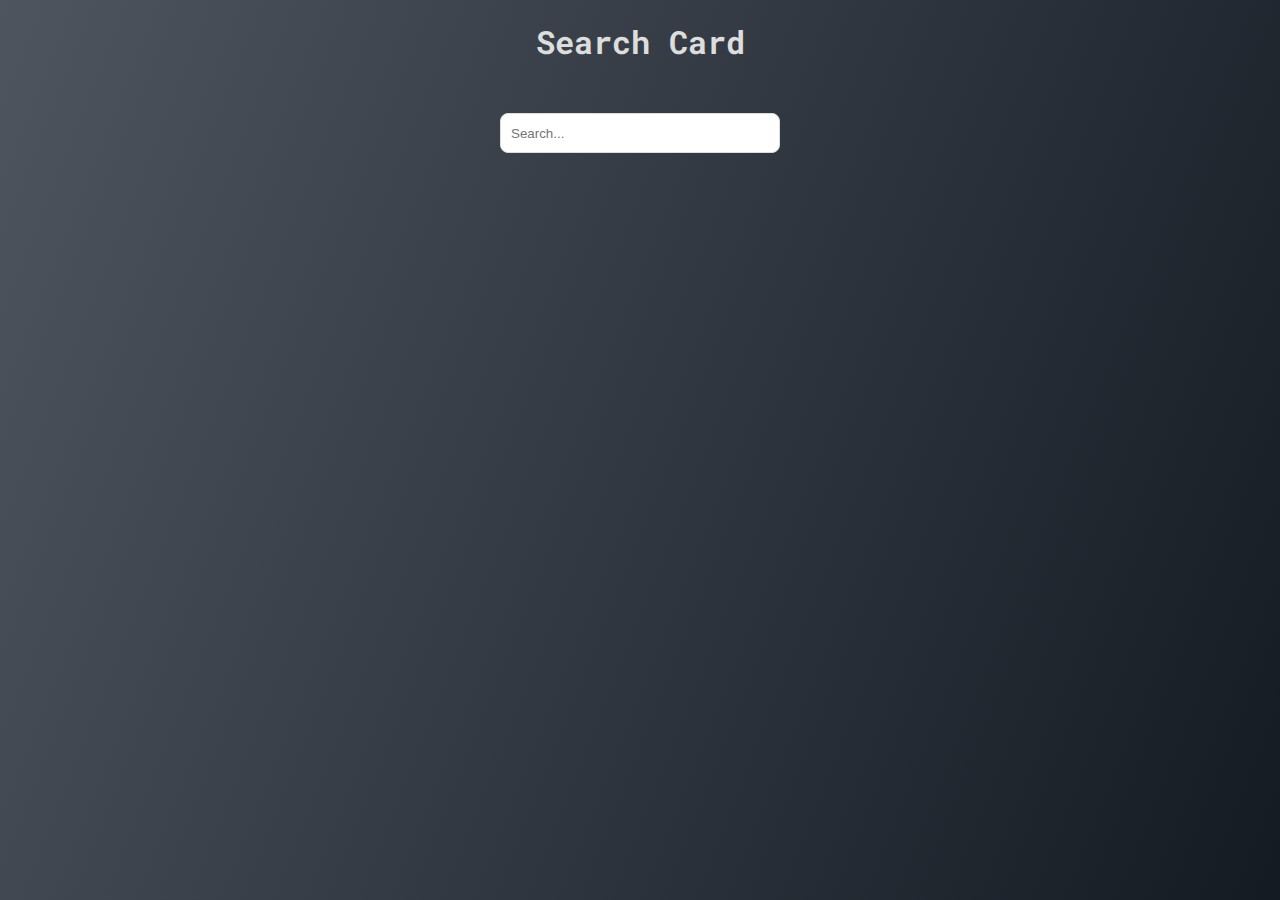
<file: ajax-type-ahead/index.html>
<!DOCTYPE html>
<html lang="en">
  <head>
    <meta charset="UTF-8" />
    <meta http-equiv="X-UA-Compatible" content="IE=edge" />
    <meta name="viewport" content="width=device-width, initial-scale=1.0" />
    <link rel="stylesheet" href="./index.css" />
    <title>Ajax type ahead</title>
  </head>
  <body>
    <div class="container">
      <h1>Search Card</h1>
      <input id="search" type="text" placeholder="Search..." value="" />
      <div id="cards"></div>
    </div>
    <script src="./index.js"></script>
  </body>
</html>
</file>
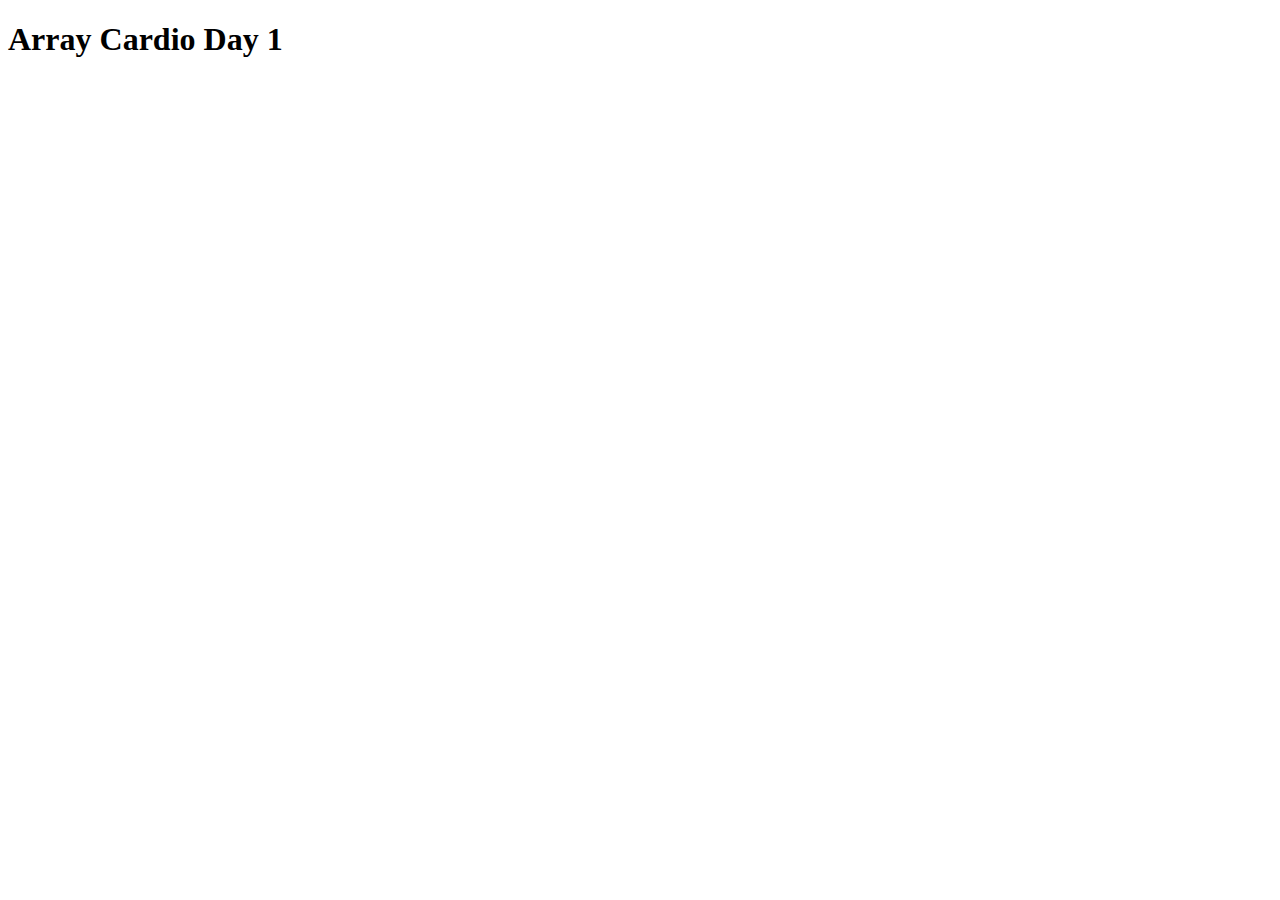
<file: array-cardio-1/index.html>
<!DOCTYPE html>
<html lang="en">
  <head>
    <meta charset="UTF-8" />
    <meta http-equiv="X-UA-Compatible" content="IE=edge" />
    <meta name="viewport" content="width=device-width, initial-scale=1.0" />
    <title>Array Cardio 1</title>
  </head>
  <body>
    <h1>Array Cardio Day 1</h1>
    <script src="./index.js"></script>
  </body>
</html>
</file>
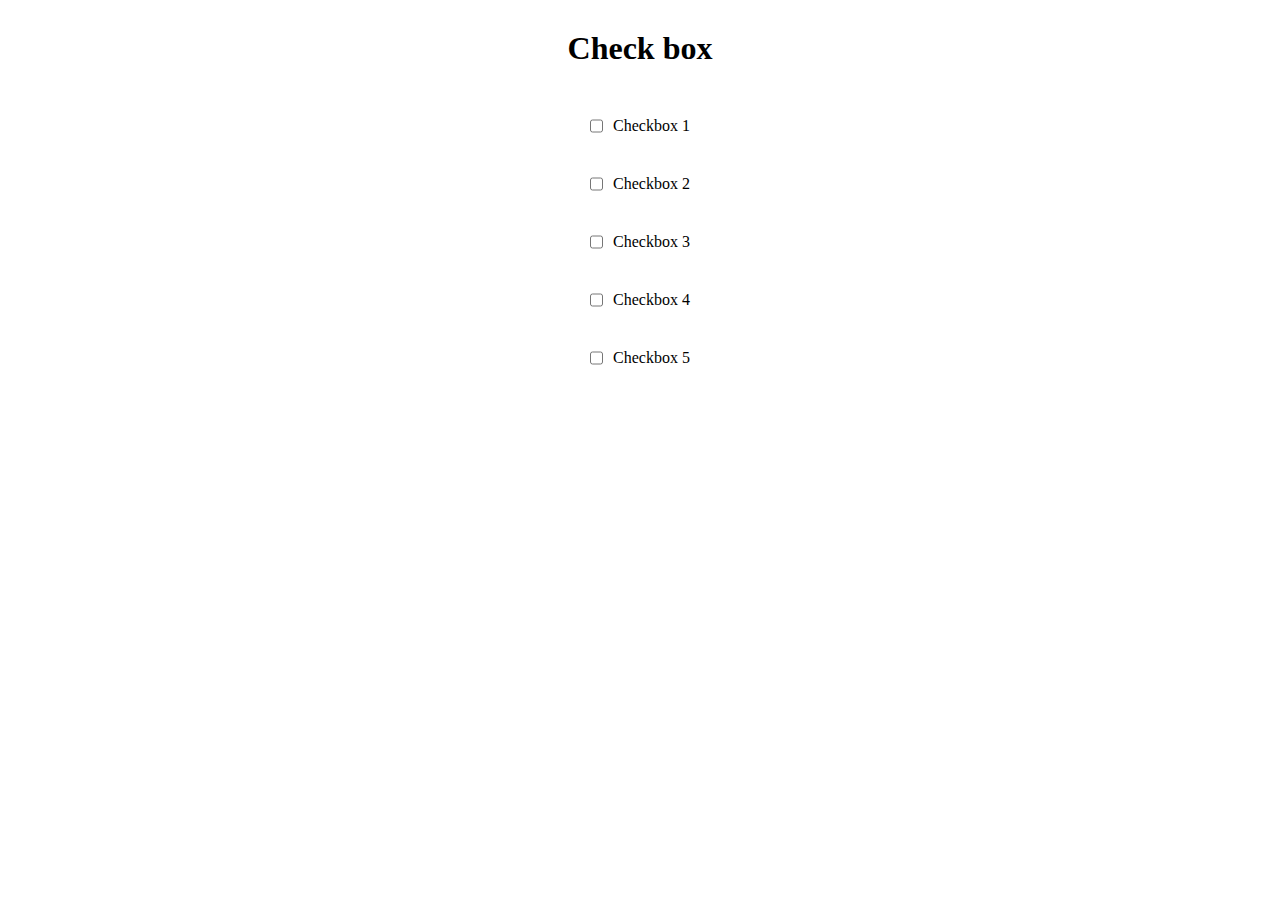
<file: check-multipule-checkboxes/index.html>
<!DOCTYPE html>
<html lang="en">
  <head>
    <meta charset="UTF-8" />
    <meta http-equiv="X-UA-Compatible" content="IE=edge" />
    <meta name="viewport" content="width=device-width, initial-scale=1.0" />
    <link rel="stylesheet" href="./index.css" />
    <title>Multipule checkboxes</title>
  </head>
  <body>
    <div class="checkbox-wrapper">
      <h1>Check box</h1>
      <div class="checkbox">
        <input type="checkbox" />
        <p>Checkbox 1</p>
      </div>
      <div class="checkbox">
        <input type="checkbox" />
        <p>Checkbox 2</p>
      </div>
      <div class="checkbox">
        <input type="checkbox" />
        <p>Checkbox 3</p>
      </div>
      <div class="checkbox">
        <input type="checkbox" />
        <p>Checkbox 4</p>
      </div>
      <div class="checkbox">
        <input type="checkbox" />
        <p>Checkbox 5</p>
      </div>
    </div>
    <script src="./index.js"></script>
  </body>
</html>
</file>
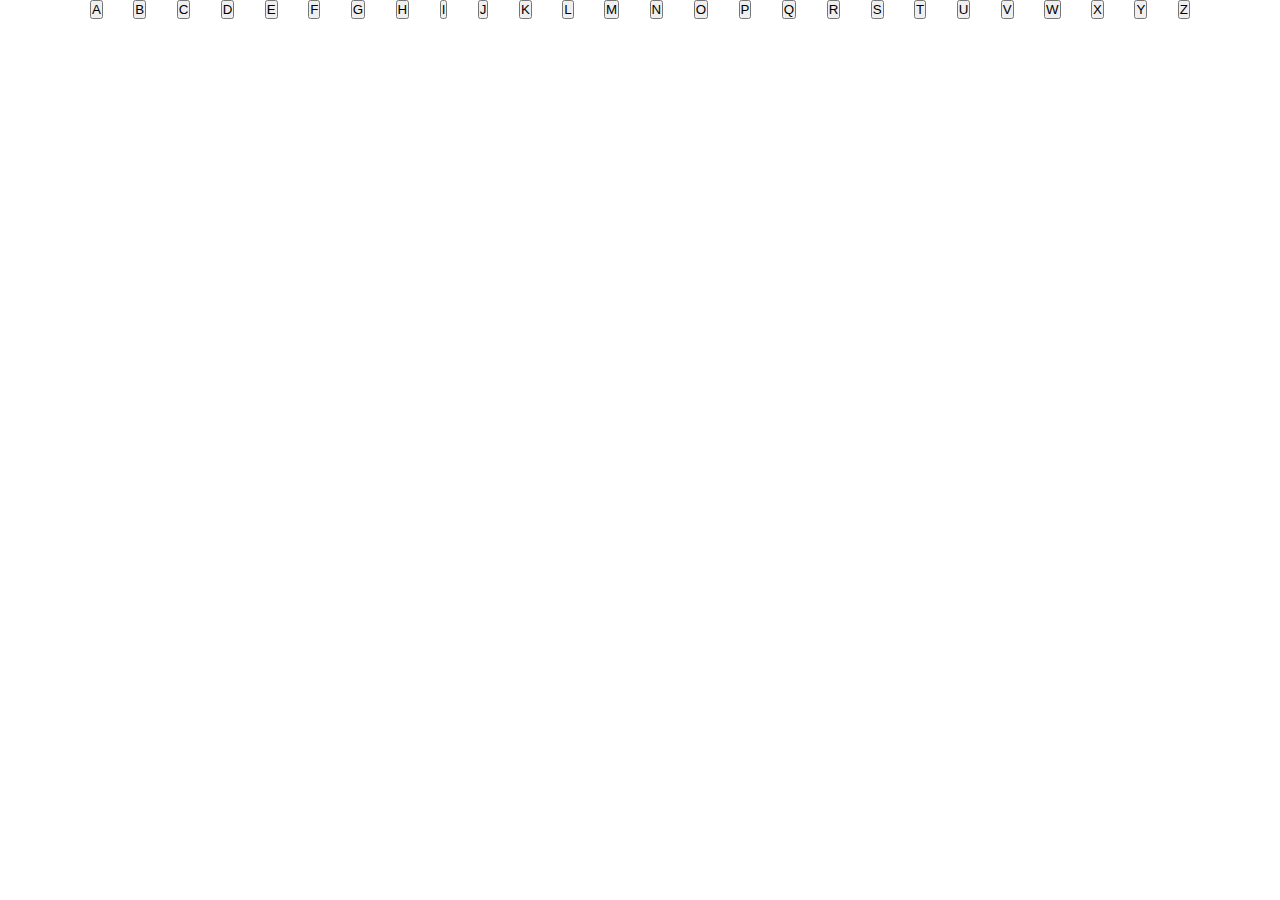
<file: drum-kit/index.html>
<!DOCTYPE html>
<html lang="en">
  <head>
    <meta charset="UTF-8" />
    <meta http-equiv="X-UA-Compatible" content="IE=edge" />
    <meta name="viewport" content="width=device-width, initial-scale=1.0" />
    <link rel="stylesheet" href="index.css" />
    <title>Drum Kit</title>
  </head>
  <body>
    <div class="alphabets">
      <button>A</button>
      <button>B</button>
      <button>C</button>
      <button>D</button>
      <button>E</button>
      <button>F</button>
      <button>G</button>
      <button>H</button>
      <button>I</button>
      <button>J</button>
      <button>K</button>
      <button>L</button>
      <button>M</button>
      <button>N</button>
      <button>O</button>
      <button>P</button>
      <button>Q</button>
      <button>R</button>
      <button>S</button>
      <button>T</button>
      <button>U</button>
      <button>V</button>
      <button>W</button>
      <button>X</button>
      <button>Y</button>
      <button>Z</button>
    </div>

    <script src="./index.js"></script>
  </body>
</html>
</file>
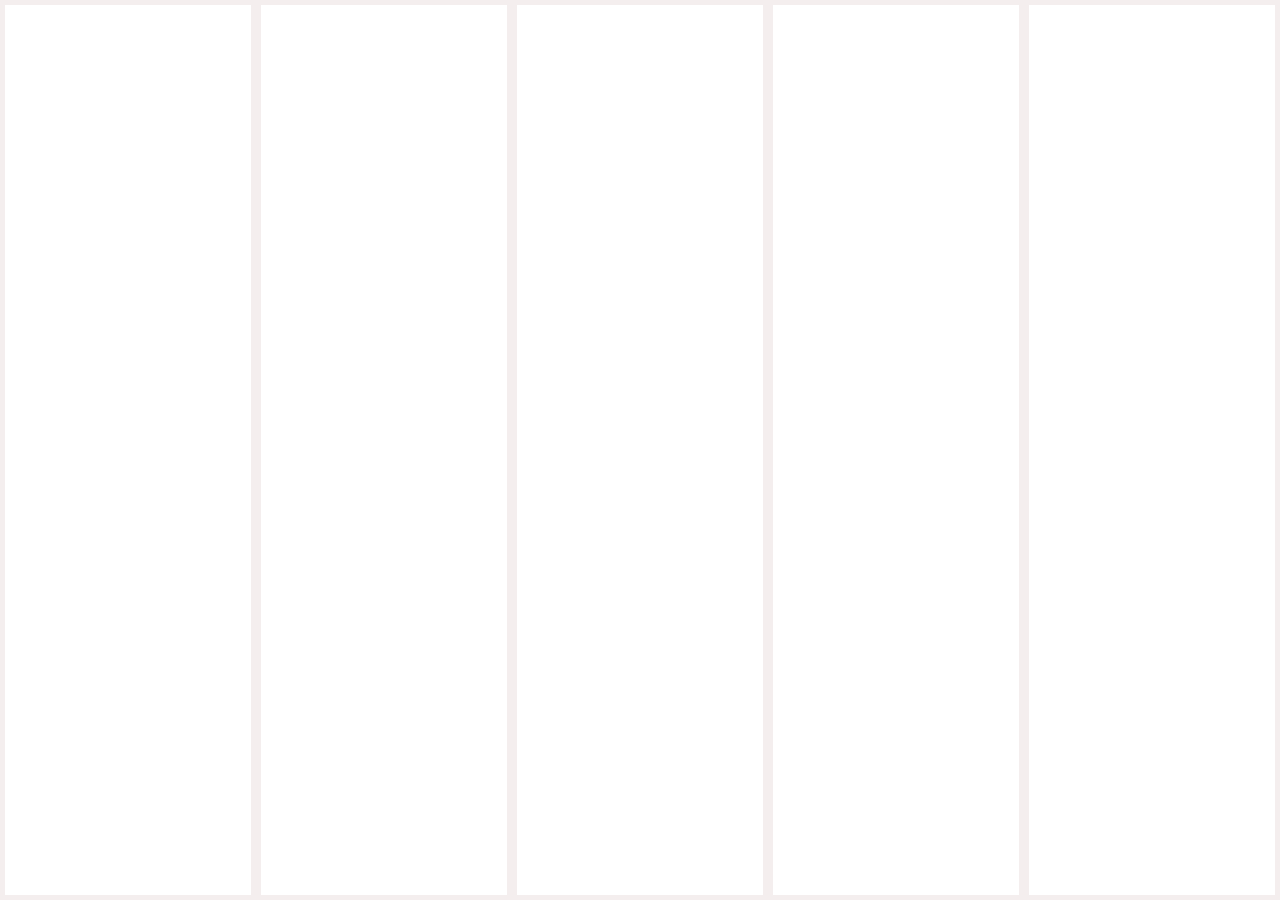
<file: flex-images-gallery/index.html>
<!DOCTYPE html>
<html lang="en">
  <head>
    <meta charset="UTF-8" />
    <meta http-equiv="X-UA-Compatible" content="IE=edge" />
    <meta name="viewport" content="width=device-width, initial-scale=1.0" />
    <link rel="stylesheet" href="./index.css" />
    <title>Flex Images Gallery</title>
  </head>
  <body>
    <div class="panels">
      <div class="panel panel1">
        <p>Hey</p>
        <p>Let's</p>
        <p>Dance</p>
      </div>
      <div class="panel panel2">
        <p>Give</p>
        <p>Take</p>
        <p>Recieve</p>
      </div>
      <div class="panel panel3">
        <p>Experience</p>
        <p>it</p>
        <p>Today</p>
      </div>
      <div class="panel panel4">
        <p>Give</p>
        <p>all You</p>
        <p>can</p>
      </div>
      <div class="panel panel5">
        <p>Life</p>
        <p>in</p>
        <p>motion</p>
      </div>
    </div>

    <script src="./index.js"></script>
  </body>
</html>
</file>
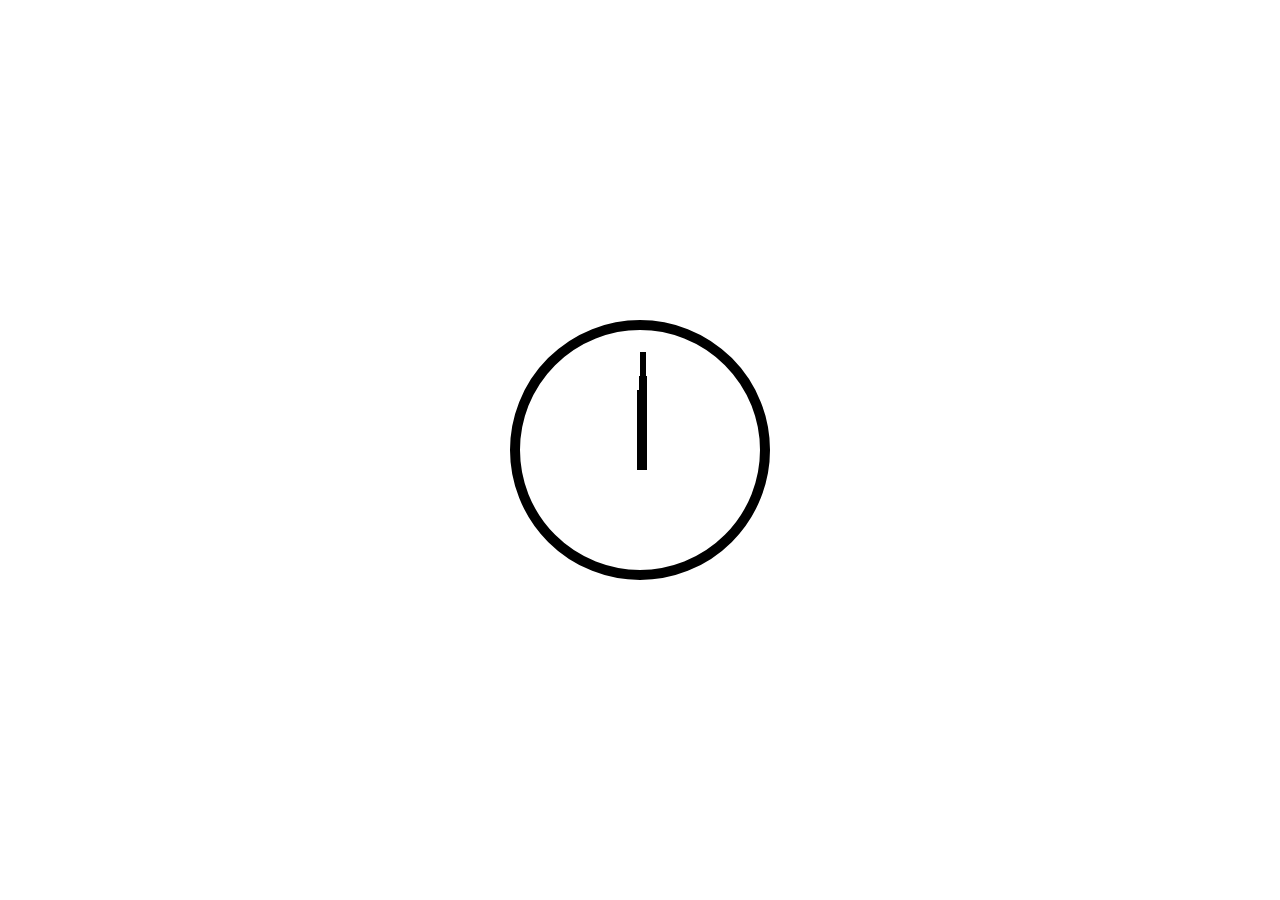
<file: js-clock/index.html>
<!DOCTYPE html>
<html lang="en">
  <head>
    <meta charset="UTF-8" />
    <meta http-equiv="X-UA-Compatible" content="IE=edge" />
    <meta name="viewport" content="width=device-width, initial-scale=1.0" />
    <link rel="stylesheet" href="index.css" />
    <title>JS Clock</title>
  </head>
  <body>
    <div class="clock-body">
      <div id="hour-hand"></div>
      <div id="mint-hand"></div>
      <div id="sec-hand"></div>
    </div>
    <script src="index.js"></script>
  </body>
</html>
</file>
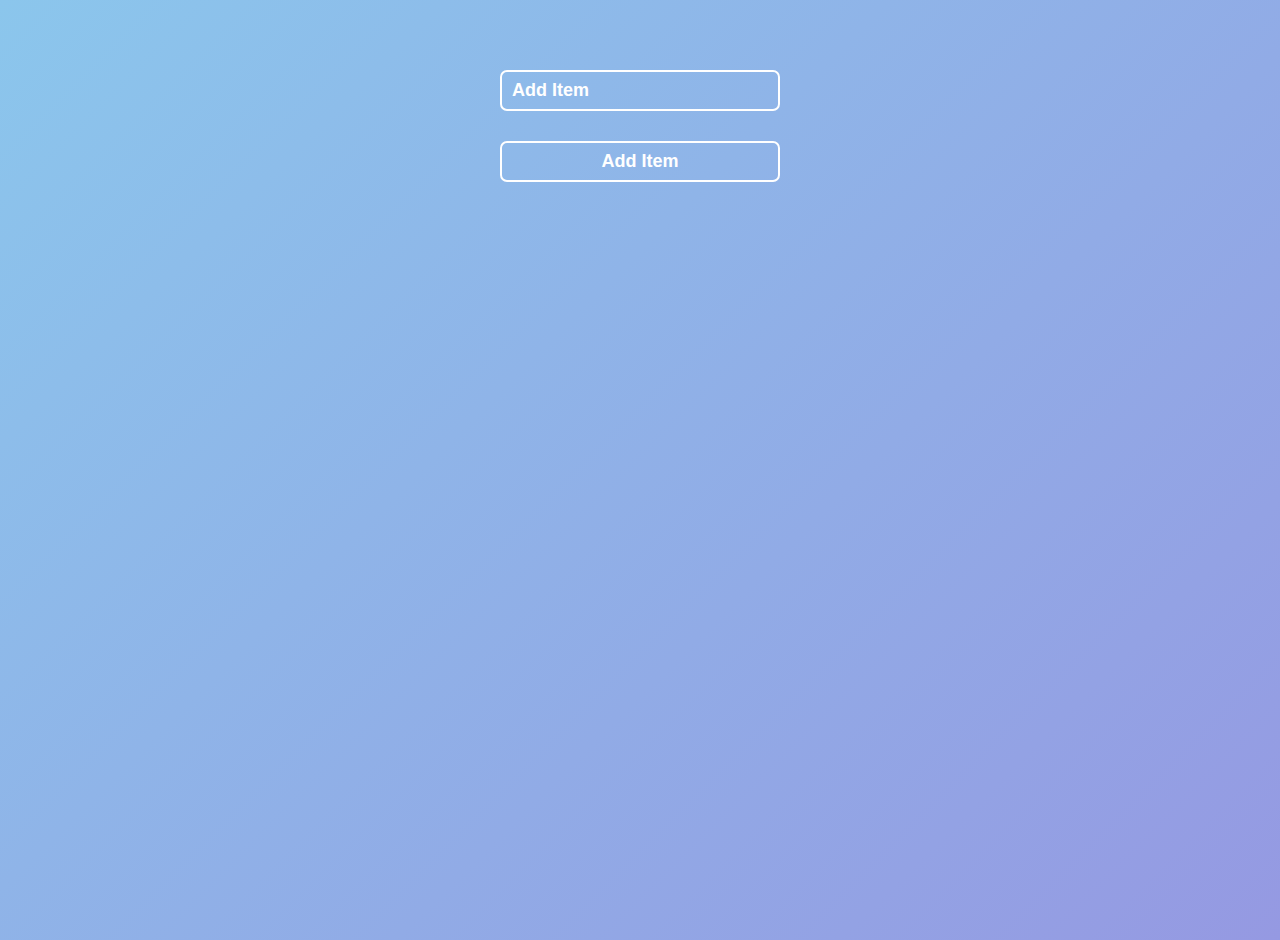
<file: localstorage/index.html>
<!DOCTYPE html>
<html lang="en">
  <head>
    <meta charset="UTF-8" />
    <meta http-equiv="X-UA-Compatible" content="IE=edge" />
    <meta name="viewport" content="width=device-width, initial-scale=1.0" />
    <link rel="stylesheet" href="./index.css" />
    <title>Local Storage</title>
  </head>
  <body>
    <div class="container">
      <input type="text" value="" placeholder="Add Item" />
      <button type="submit">Add Item</button>
      <div id="list"></div>
      <script src="./index.js"></script>
    </div>
  </body>
</html>
</file>
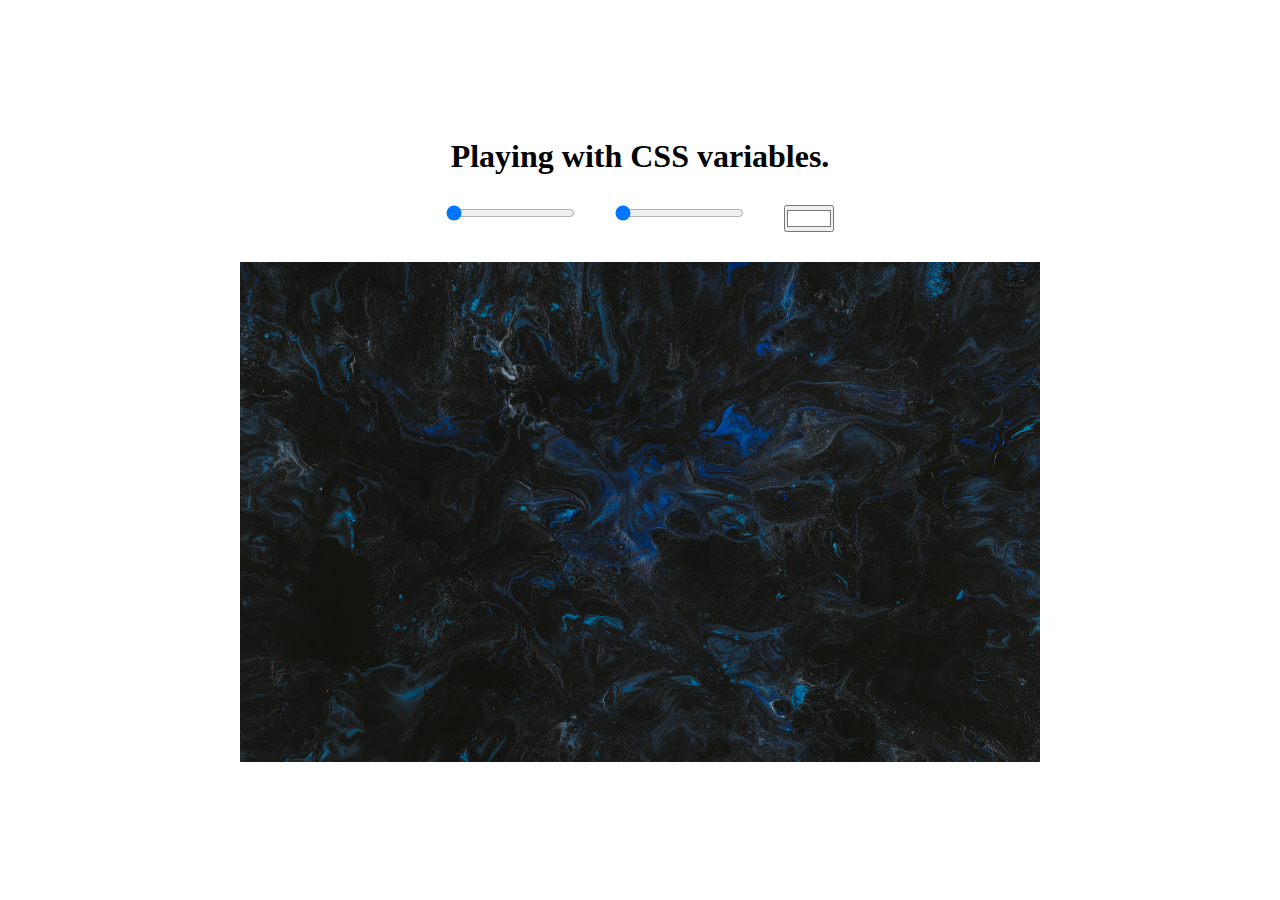
<file: playing-with-css-variables/index.html>
<!DOCTYPE html>
<html lang="en">
  <head>
    <meta charset="UTF-8" />
    <meta http-equiv="X-UA-Compatible" content="IE=edge" />
    <meta name="viewport" content="width=device-width, initial-scale=1.0" />
    <link rel="stylesheet" href="./index.css" />
    <title>Playing with CSS variables</title>
  </head>
  <body>
    <div id="container">
      <h1>Playing with CSS variables.</h1>
      <div class="input-wrapper">
        <div>
          <input id="blur" type="range" name="blur" value="0" min="0" max="5" />
        </div>
        <div>
          <input
            id="spacing"
            type="range"
            name="spacing"
            value="0"
            min="0"
            max="100"
          />
        </div>
        <div>
          <input id="color" type="color" name="color" value="#ffffff" />
        </div>
      </div>

      <img src="./assets/bg.jpg" alt="Beautiful Background" />
    </div>
    <script src="./index.js"></script>
  </body>
</html>
</file>
<file: ajax-type-ahead/index.css>
@import url("https://fonts.googleapis.com/css2?family=Roboto+Mono&display=swap");

* {
  margin: 0;
  padding: 0;
  box-sizing: border-box;
}

body {
  width: 100vw;
  min-height: 100vh;
  background: linear-gradient(111.82deg, #4e555f, #151b23 99.3%);
  color: #ddd;
  font-family: "Roboto Mono", monospace;
}

h1 {
  margin-top: 20px;
}

.container {
  display: flex;
  flex-direction: column;
  align-items: center;
}

input {
  width: 280px;
  height: 40px;
  border-radius: 8px;
  border: 1px solid #ddd;
  margin: 50px 0;
  padding-left: 10px;
  outline: none;
}

#cards {
  display: flex;
  justify-content: space-around;
  flex-wrap: wrap;
}

.card {
  width: 300px;
  height: 200px;
  margin: 20px;
  padding: 30px 20px;
  border: 1px solid #ddd;
  border-radius: 10px;
}

.card p {
  margin: 20px 0;
}
</file>
<file: check-multipule-checkboxes/index.css>
* {
  margin: 0;
  padding: 0;
  box-sizing: border-box;
}

.checkbox-wrapper {
  display: flex;
  flex-direction: column;
  align-items: center;
}

h1 {
  margin: 30px 0;
}

.checkbox {
  display: flex;
  margin: 20px 0;
}

.checkbox p {
  margin-left: 10px;
}
</file>
<file: drum-kit/index.css>
* {
  margin: 0;
  padding: 0;
  box-sizing: border-box;
}

.alphabets {
  max-width: 1100px;
  margin: 0 auto;
  display: flex;
  align-items: center;
  justify-content: space-between;
}
</file>
<file: flex-images-gallery/index.css>
@import url("https://fonts.googleapis.com/css2?family=Oooh+Baby&display=swap");

* {
  margin: 0;
  padding: 0;
  box-sizing: border-box;
}

.panels {
  min-height: 100vh;
  overflow: hidden;
  display: flex;
  font-family: "Oooh Baby", cursive;
  font-weight: 900;
  font-size: 40px;
}

.panel {
  display: flex;
  flex-direction: column;
  justify-content: center;
  align-items: center;
  flex: 1;
  text-align: center;
  box-shadow: inset 0 0 0 5px rgba(148, 91, 91, 0.1);
  color: white;
  transition: font-size 0.7s cubic-bezier(0.61, -0.19, 0.7, -0.11),
    flex 0.7s cubic-bezier(0.61, -0.19, 0.7, -0.11), background 0.2s;
  background-size: cover;
  background-position: center;
}

.panel > *:first-child {
  transform: translateY(-100%);
}
.panel.open-active > *:first-child {
  transform: translateY(0);
}
.panel > *:last-child {
  transform: translateY(100%);
}
.panel.open-active > *:last-child {
  transform: translateY(0);
}

.open {
  flex: 5;
}

.panel1 {
  background: url("https://bit.ly/3Et3Uc3");
}

.panel2 {
  background: url("https://bit.ly/3epl0wU");
}

.panel3 {
  background: url("https://bit.ly/3HcoUFK");
}

.panel4 {
  background: url("https://bit.ly/3yY00GL");
}

.panel5 {
  background: url("https://bit.ly/3qlPpl7");
}
</file>
<file: js-clock/index.css>
* {
  margin: 0;
  padding: 0;
  box-sizing: border-box;
}

body {
  width: 100vw;
  height: 100vh;
  display: flex;
  align-items: center;
  justify-content: center;
}

.clock-body {
  position: relative;
  border: 10px solid #000;
  border-radius: 100%;
  padding: 120px;
}

.clock-body > div {
  position: absolute;
  background: #000;
  transform-origin: bottom;
}

#hour-hand {
  width: 10px;
  height: 80px;
  top: 25%;
  left: 48.85%;
  transform: rotate(0deg);
}

#mint-hand {
  width: 8px;
  height: 90px;
  top: 19%;
  left: 49.4%;
  transform: rotate(0deg);
}

#sec-hand {
  width: 6px;
  height: 100px;
  top: 9%;
  left: 49.95%;
  transform: rotate(0deg);
}
</file>
<file: localstorage/index.css>
* {
  margin: 0;
  padding: 0;
  box-sizing: border-box;
}

body {
  background-color: #8bc6ec;
  background-image: linear-gradient(135deg, #8bc6ec 0%, #9599e2 100%);
}

.container {
  height: 100vh;
  display: flex;
  flex-direction: column;
  align-items: center;
  margin-top: 40px;
  box-sizing: border-box;
}

input {
  width: 280px;
  margin: 30px 0;
  border: 2px solid #fff;
  background: transparent;
  color: #fff;
  border-radius: 7px;
  outline: none;
  font-weight: 600;
  font-size: 18px;
  padding-left: 10px;
  padding: 8px 0 8px 10px;
}

input::placeholder {
  color: #fff;
}

button {
  background: transparent;
  color: #fff;
  width: 280px;
  border: 2px solid #fff;
  border-radius: 7px;
  outline: none;
  font-weight: 600;
  font-size: 18px;
  padding: 8px 0;
  margin-bottom: 40px;
}

p {
  width: 280px;
  color: #fff;
  font-weight: 600;
  font-size: 18px;
  margin: 10px 0;
  padding: 10px 0;
  border-bottom: 1px solid #fff;
  font-variant: normal;
  text-transform: capitalize;
}
</file>
<file: playing-with-css-variables/index.css>
* {
  margin: 0;
  padding: 0;
  box-sizing: border-box;
}

#container {
  background: #fff;
  width: 100vw;
  height: 100vh;
  display: flex;
  flex-direction: column;
  justify-content: center;
  align-items: center;
}

.input-wrapper {
  display: flex;
  margin: 20px 0;
}

.input-wrapper > div {
  padding: 10px 20px;
}

img {
  width: 800px;
  height: 500px;
}
</file>
